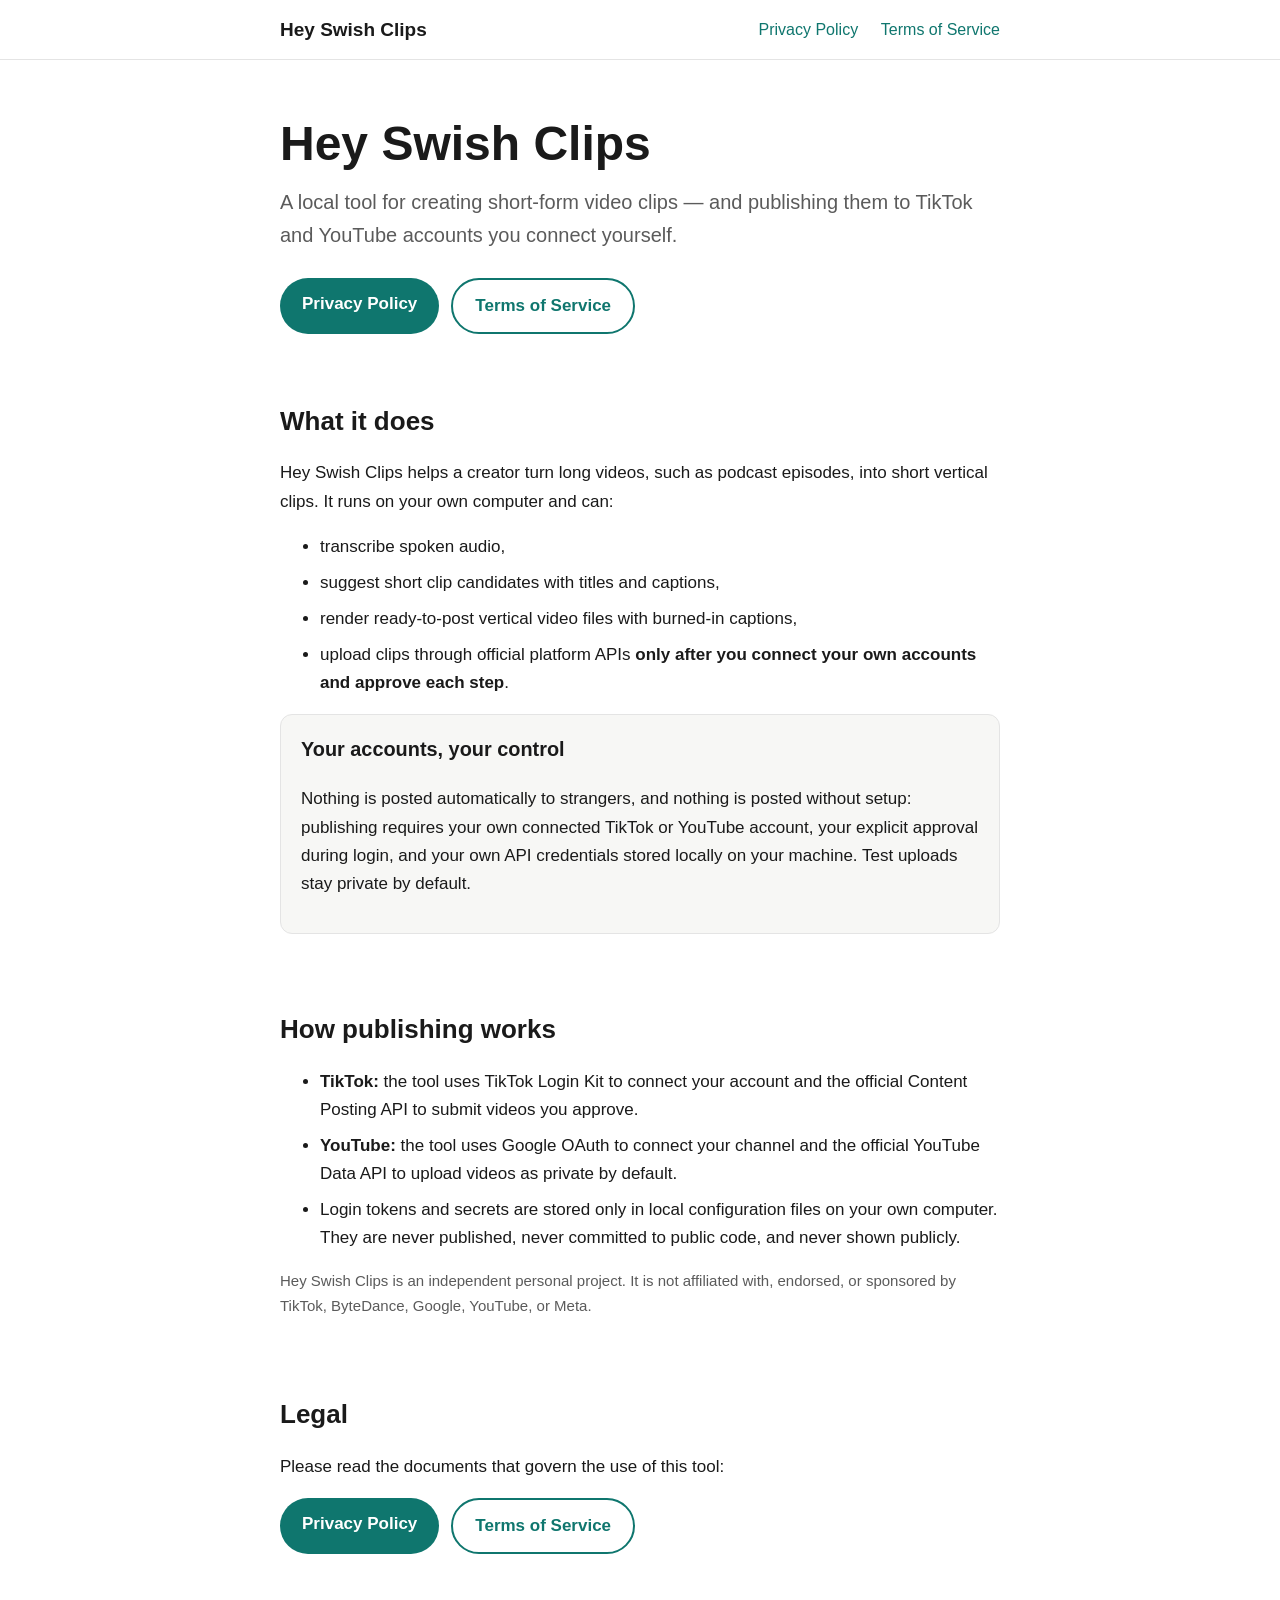
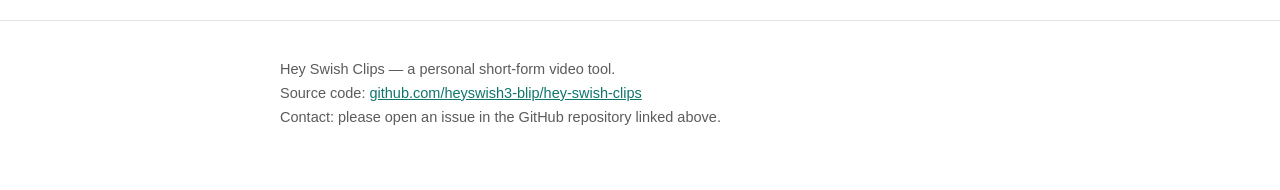
<file: docs/index.html>
<!DOCTYPE html>
<html lang="en">
<head>
  <meta charset="utf-8">
  <meta name="viewport" content="width=device-width, initial-scale=1">
  <title>Hey Swish Clips — Short-form video creation tool</title>
  <meta name="description" content="Hey Swish Clips is a local tool for creating short-form video clips and publishing them to accounts you connect.">
  <link rel="stylesheet" href="assets/style.css">
</head>
<body>
  <header class="site">
    <div class="wrap">
      <a class="brand" href="./">Hey Swish Clips</a>
      <nav class="site">
        <a href="privacy/">Privacy Policy</a>
        <a href="terms/">Terms of Service</a>
      </nav>
    </div>
  </header>

  <main class="wrap">
    <div class="hero">
      <h1>Hey Swish Clips</h1>
      <p class="lead">A local tool for creating short-form video clips — and publishing them to TikTok and YouTube accounts you connect yourself.</p>
      <div class="buttons">
        <a class="btn" href="privacy/">Privacy Policy</a>
        <a class="btn ghost" href="terms/">Terms of Service</a>
      </div>
    </div>

    <section>
      <h2>What it does</h2>
      <p>Hey Swish Clips helps a creator turn long videos, such as podcast episodes, into short vertical clips. It runs on your own computer and can:</p>
      <ul class="tight">
        <li>transcribe spoken audio,</li>
        <li>suggest short clip candidates with titles and captions,</li>
        <li>render ready-to-post vertical video files with burned-in captions,</li>
        <li>upload clips through official platform APIs <strong>only after you connect your own accounts and approve each step</strong>.</li>
      </ul>
      <div class="card">
        <h3>Your accounts, your control</h3>
        <p>Nothing is posted automatically to strangers, and nothing is posted without setup: publishing requires your own connected TikTok or YouTube account, your explicit approval during login, and your own API credentials stored locally on your machine. Test uploads stay private by default.</p>
      </div>
    </section>

    <section>
      <h2>How publishing works</h2>
      <ul class="tight">
        <li><strong>TikTok:</strong> the tool uses TikTok Login Kit to connect your account and the official Content Posting API to submit videos you approve.</li>
        <li><strong>YouTube:</strong> the tool uses Google OAuth to connect your channel and the official YouTube Data API to upload videos as private by default.</li>
        <li>Login tokens and secrets are stored only in local configuration files on your own computer. They are never published, never committed to public code, and never shown publicly.</li>
      </ul>
      <p class="meta">Hey Swish Clips is an independent personal project. It is not affiliated with, endorsed, or sponsored by TikTok, ByteDance, Google, YouTube, or Meta.</p>
    </section>

    <section>
      <h2>Legal</h2>
      <p>Please read the documents that govern the use of this tool:</p>
      <div class="buttons">
        <a class="btn" href="privacy/">Privacy Policy</a>
        <a class="btn ghost" href="terms/">Terms of Service</a>
      </div>
    </section>
  </main>

  <footer class="site">
    <div class="wrap">
      <p>Hey Swish Clips — a personal short-form video tool.<br>
      Source code: <a href="https://github.com/heyswish3-blip/hey-swish-clips">github.com/heyswish3-blip/hey-swish-clips</a><br>
      Contact: please open an issue in the GitHub repository linked above.</p>
    </div>
  </footer>
</body>
</html>
</file>
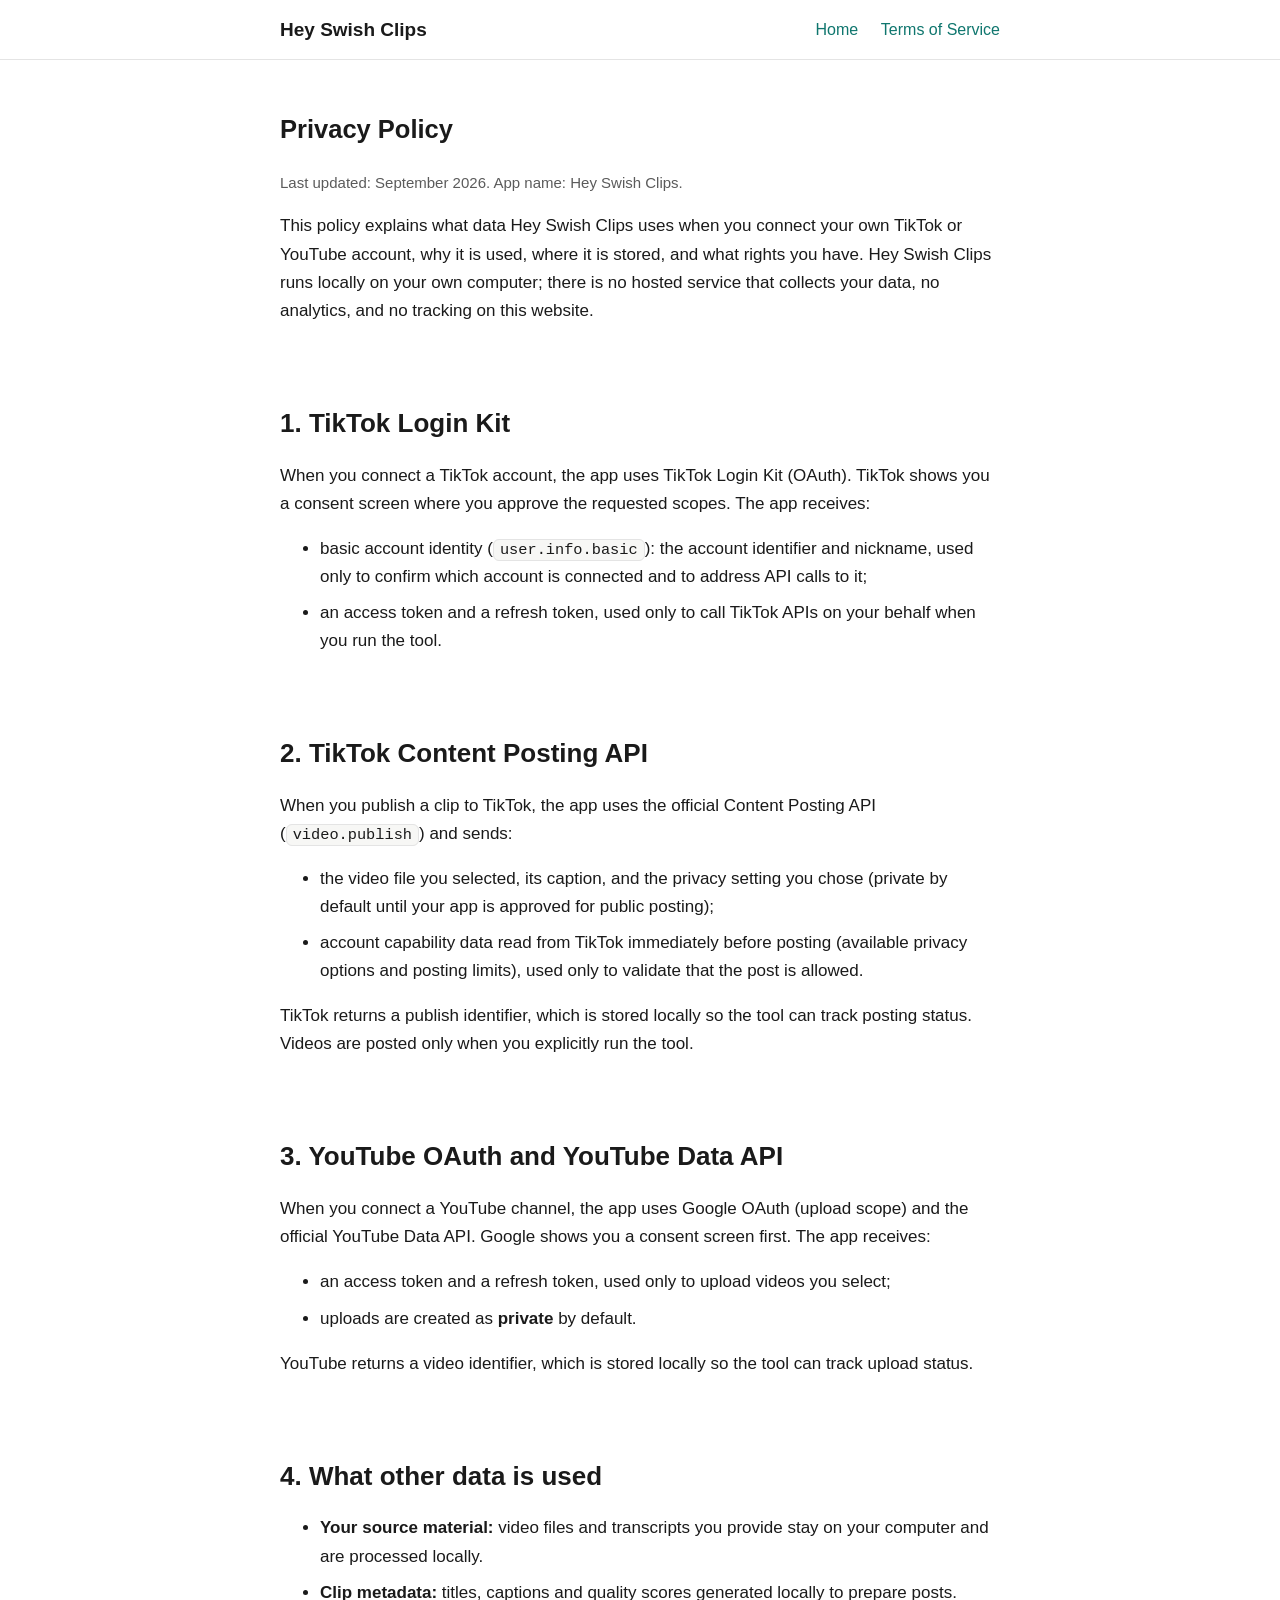
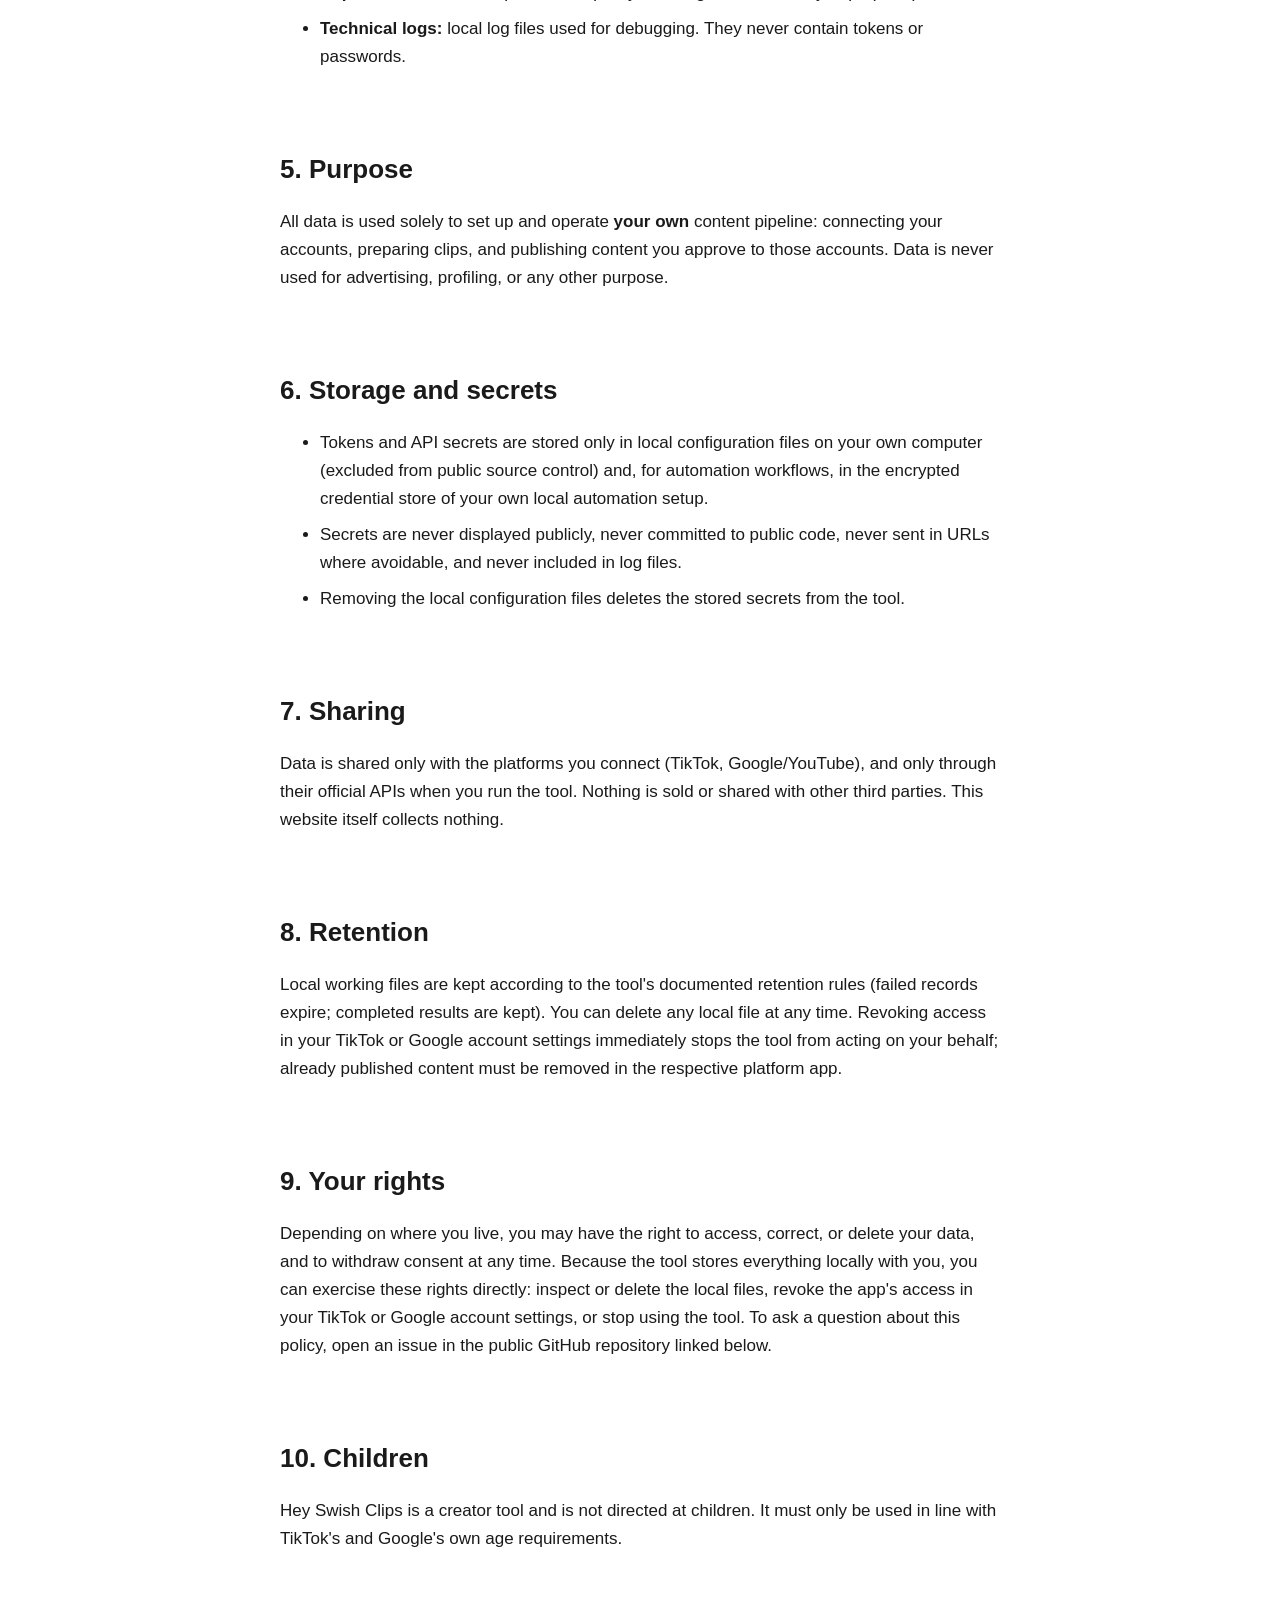
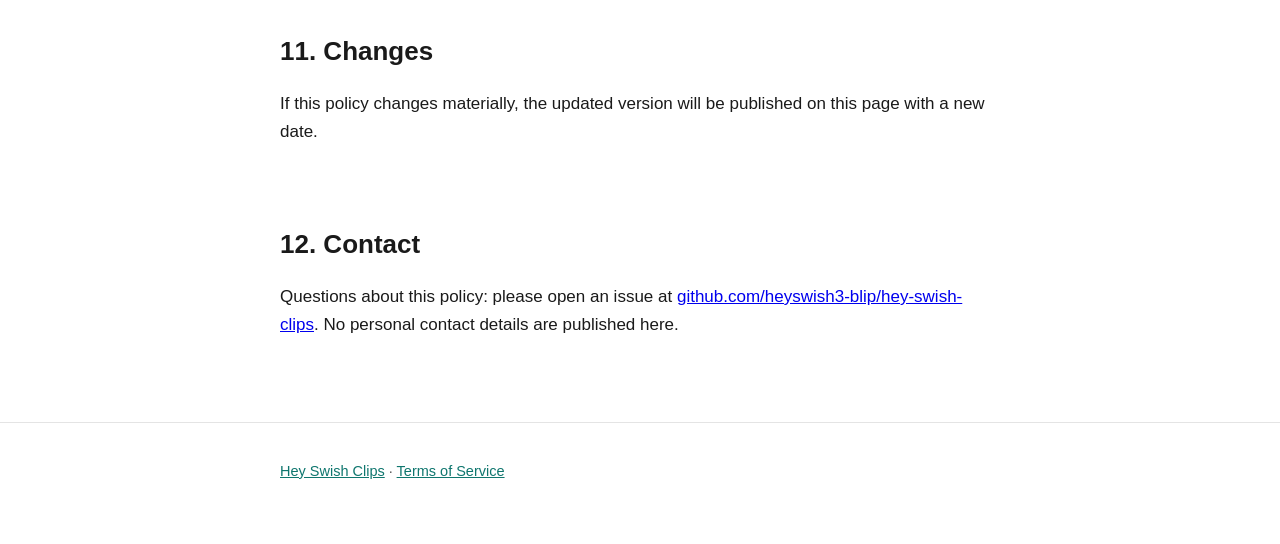
<file: docs/privacy/index.html>
<!DOCTYPE html>
<html lang="en">
<head>
  <meta charset="utf-8">
  <meta name="viewport" content="width=device-width, initial-scale=1">
  <title>Privacy Policy — Hey Swish Clips</title>
  <meta name="description" content="Privacy Policy for Hey Swish Clips: TikTok Login Kit, Content Posting API, YouTube OAuth/API, data use, storage, and your rights.">
  <link rel="stylesheet" href="../assets/style.css">
</head>
<body>
  <header class="site">
    <div class="wrap">
      <a class="brand" href="../">Hey Swish Clips</a>
      <nav class="site">
        <a href="../">Home</a>
        <a href="../terms/">Terms of Service</a>
      </nav>
    </div>
  </header>

  <main class="wrap">
    <section>
      <h1>Privacy Policy</h1>
      <p class="meta">Last updated: September 2026. App name: Hey Swish Clips.</p>
      <p>This policy explains what data Hey Swish Clips uses when you connect your own TikTok or YouTube account, why it is used, where it is stored, and what rights you have. Hey Swish Clips runs locally on your own computer; there is no hosted service that collects your data, no analytics, and no tracking on this website.</p>
    </section>

    <section>
      <h2>1. TikTok Login Kit</h2>
      <p>When you connect a TikTok account, the app uses TikTok Login Kit (OAuth). TikTok shows you a consent screen where you approve the requested scopes. The app receives:</p>
      <ul class="tight">
        <li>basic account identity (<code>user.info.basic</code>): the account identifier and nickname, used only to confirm which account is connected and to address API calls to it;</li>
        <li>an access token and a refresh token, used only to call TikTok APIs on your behalf when you run the tool.</li>
      </ul>
    </section>

    <section>
      <h2>2. TikTok Content Posting API</h2>
      <p>When you publish a clip to TikTok, the app uses the official Content Posting API (<code>video.publish</code>) and sends:</p>
      <ul class="tight">
        <li>the video file you selected, its caption, and the privacy setting you chose (private by default until your app is approved for public posting);</li>
        <li>account capability data read from TikTok immediately before posting (available privacy options and posting limits), used only to validate that the post is allowed.</li>
      </ul>
      <p>TikTok returns a publish identifier, which is stored locally so the tool can track posting status. Videos are posted only when you explicitly run the tool.</p>
    </section>

    <section>
      <h2>3. YouTube OAuth and YouTube Data API</h2>
      <p>When you connect a YouTube channel, the app uses Google OAuth (upload scope) and the official YouTube Data API. Google shows you a consent screen first. The app receives:</p>
      <ul class="tight">
        <li>an access token and a refresh token, used only to upload videos you select;</li>
        <li>uploads are created as <strong>private</strong> by default.</li>
      </ul>
      <p>YouTube returns a video identifier, which is stored locally so the tool can track upload status.</p>
    </section>

    <section>
      <h2>4. What other data is used</h2>
      <ul class="tight">
        <li><strong>Your source material:</strong> video files and transcripts you provide stay on your computer and are processed locally.</li>
        <li><strong>Clip metadata:</strong> titles, captions and quality scores generated locally to prepare posts.</li>
        <li><strong>Technical logs:</strong> local log files used for debugging. They never contain tokens or passwords.</li>
      </ul>
    </section>

    <section>
      <h2>5. Purpose</h2>
      <p>All data is used solely to set up and operate <strong>your own</strong> content pipeline: connecting your accounts, preparing clips, and publishing content you approve to those accounts. Data is never used for advertising, profiling, or any other purpose.</p>
    </section>

    <section>
      <h2>6. Storage and secrets</h2>
      <ul class="tight">
        <li>Tokens and API secrets are stored only in local configuration files on your own computer (excluded from public source control) and, for automation workflows, in the encrypted credential store of your own local automation setup.</li>
        <li>Secrets are never displayed publicly, never committed to public code, never sent in URLs where avoidable, and never included in log files.</li>
        <li>Removing the local configuration files deletes the stored secrets from the tool.</li>
      </ul>
    </section>

    <section>
      <h2>7. Sharing</h2>
      <p>Data is shared only with the platforms you connect (TikTok, Google/YouTube), and only through their official APIs when you run the tool. Nothing is sold or shared with other third parties. This website itself collects nothing.</p>
    </section>

    <section>
      <h2>8. Retention</h2>
      <p>Local working files are kept according to the tool's documented retention rules (failed records expire; completed results are kept). You can delete any local file at any time. Revoking access in your TikTok or Google account settings immediately stops the tool from acting on your behalf; already published content must be removed in the respective platform app.</p>
    </section>

    <section>
      <h2>9. Your rights</h2>
      <p>Depending on where you live, you may have the right to access, correct, or delete your data, and to withdraw consent at any time. Because the tool stores everything locally with you, you can exercise these rights directly: inspect or delete the local files, revoke the app's access in your TikTok or Google account settings, or stop using the tool. To ask a question about this policy, open an issue in the public GitHub repository linked below.</p>
    </section>

    <section>
      <h2>10. Children</h2>
      <p>Hey Swish Clips is a creator tool and is not directed at children. It must only be used in line with TikTok's and Google's own age requirements.</p>
    </section>

    <section>
      <h2>11. Changes</h2>
      <p>If this policy changes materially, the updated version will be published on this page with a new date.</p>
    </section>

    <section>
      <h2>12. Contact</h2>
      <p>Questions about this policy: please open an issue at <a href="https://github.com/heyswish3-blip/hey-swish-clips">github.com/heyswish3-blip/hey-swish-clips</a>. No personal contact details are published here.</p>
    </section>
  </main>

  <footer class="site">
    <div class="wrap">
      <p><a href="../">Hey Swish Clips</a> · <a href="../terms/">Terms of Service</a></p>
    </div>
  </footer>
</body>
</html>
</file>
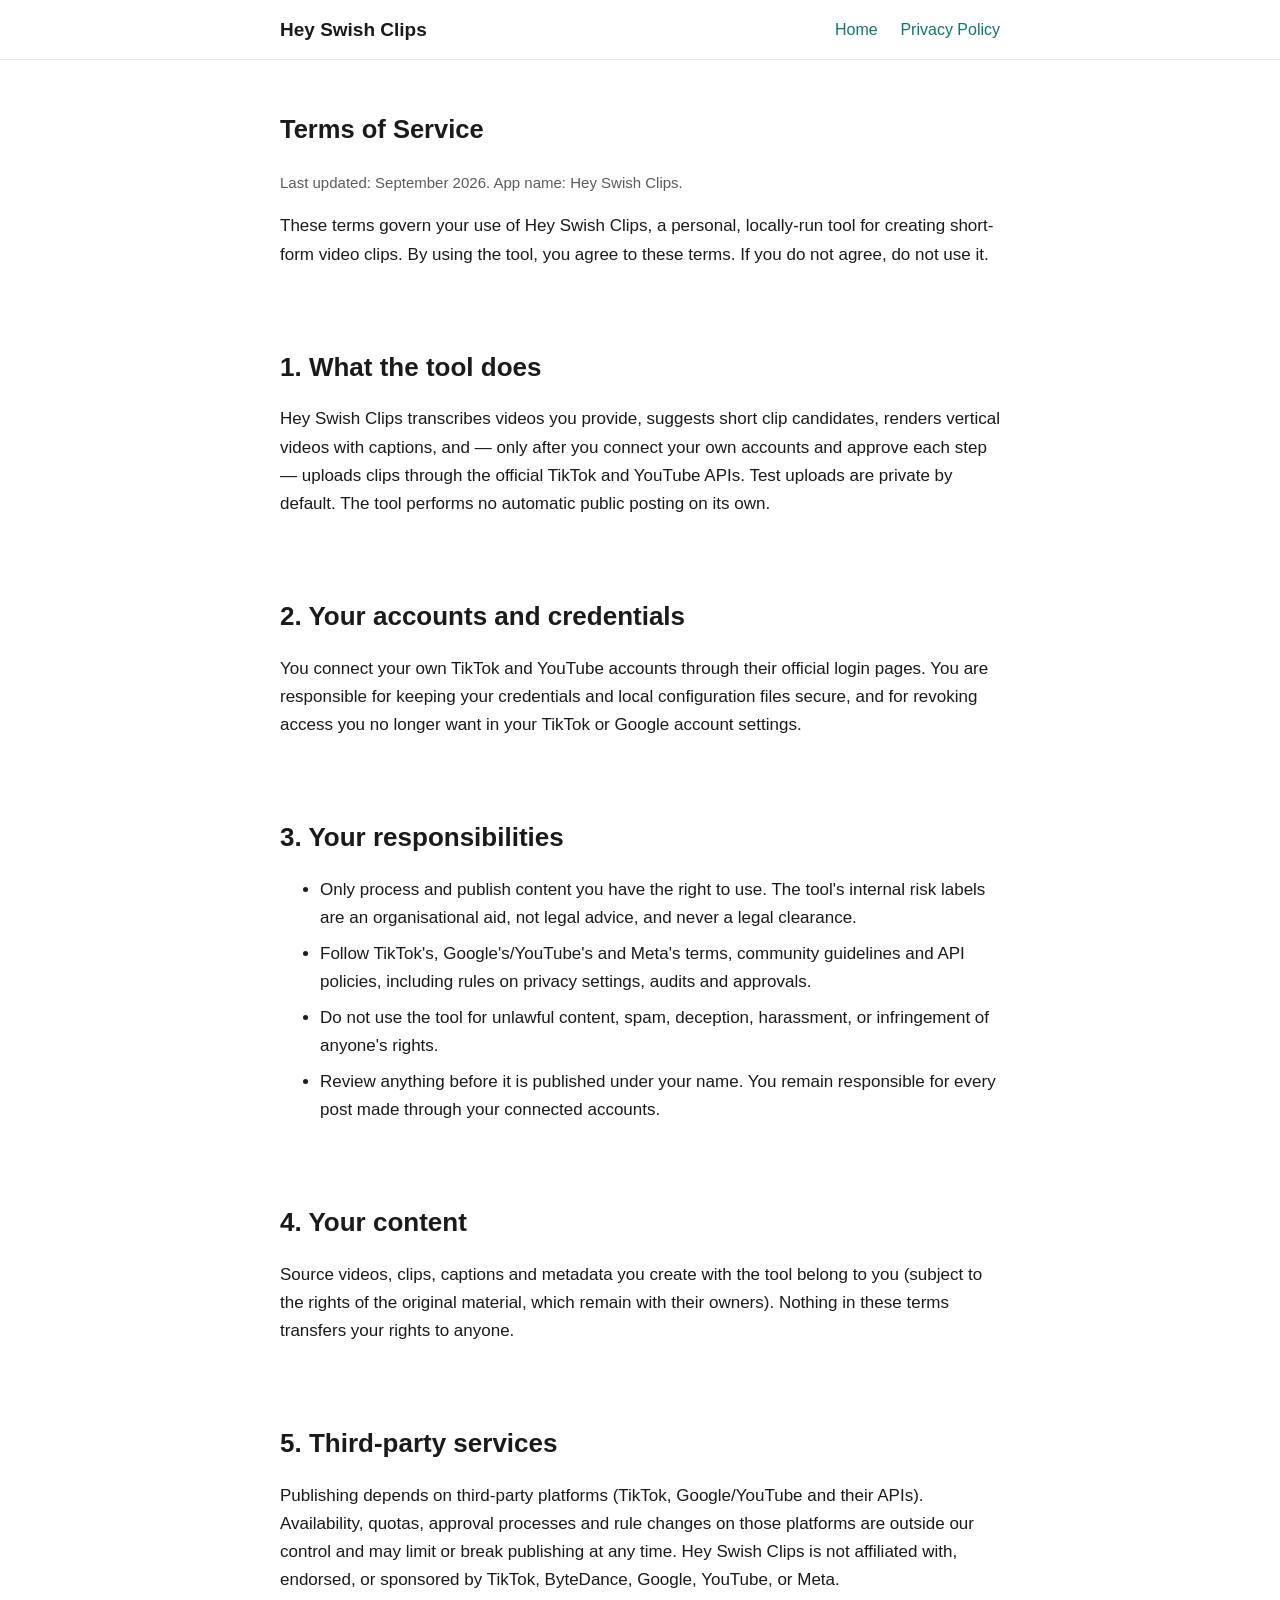
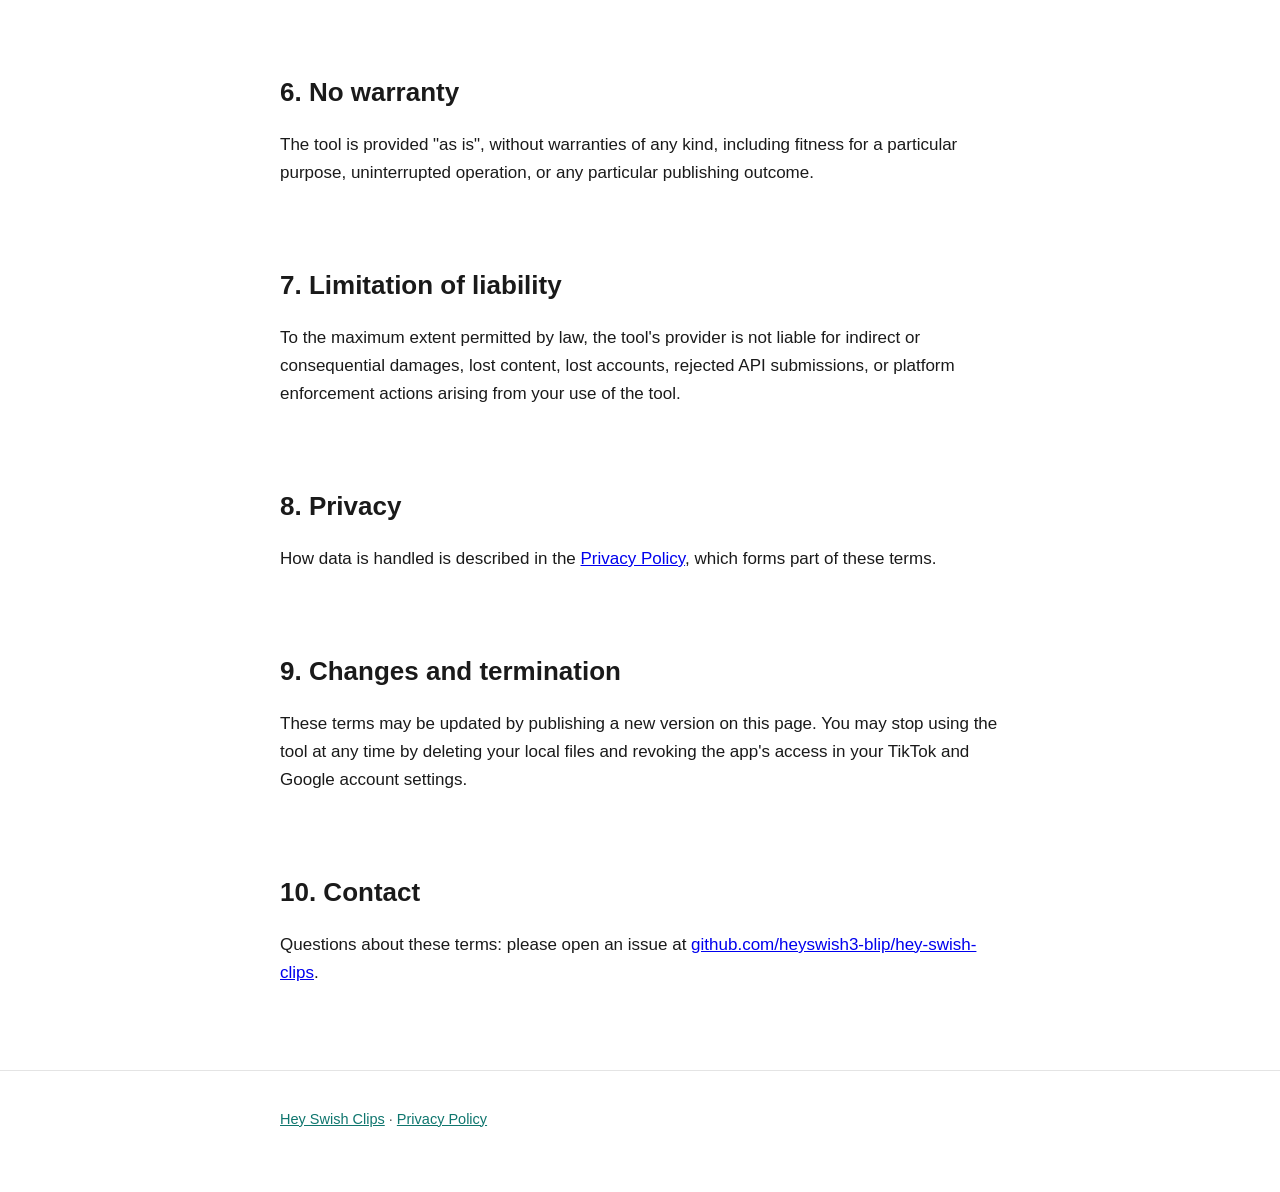
<file: docs/terms/index.html>
<!DOCTYPE html>
<html lang="en">
<head>
  <meta charset="utf-8">
  <meta name="viewport" content="width=device-width, initial-scale=1">
  <title>Terms of Service — Hey Swish Clips</title>
  <meta name="description" content="Terms of Service for Hey Swish Clips: what the tool does, your responsibilities, content rights, and limitations.">
  <link rel="stylesheet" href="../assets/style.css">
</head>
<body>
  <header class="site">
    <div class="wrap">
      <a class="brand" href="../">Hey Swish Clips</a>
      <nav class="site">
        <a href="../">Home</a>
        <a href="../privacy/">Privacy Policy</a>
      </nav>
    </div>
  </header>

  <main class="wrap">
    <section>
      <h1>Terms of Service</h1>
      <p class="meta">Last updated: September 2026. App name: Hey Swish Clips.</p>
      <p>These terms govern your use of Hey Swish Clips, a personal, locally-run tool for creating short-form video clips. By using the tool, you agree to these terms. If you do not agree, do not use it.</p>
    </section>

    <section>
      <h2>1. What the tool does</h2>
      <p>Hey Swish Clips transcribes videos you provide, suggests short clip candidates, renders vertical videos with captions, and — only after you connect your own accounts and approve each step — uploads clips through the official TikTok and YouTube APIs. Test uploads are private by default. The tool performs no automatic public posting on its own.</p>
    </section>

    <section>
      <h2>2. Your accounts and credentials</h2>
      <p>You connect your own TikTok and YouTube accounts through their official login pages. You are responsible for keeping your credentials and local configuration files secure, and for revoking access you no longer want in your TikTok or Google account settings.</p>
    </section>

    <section>
      <h2>3. Your responsibilities</h2>
      <ul class="tight">
        <li>Only process and publish content you have the right to use. The tool's internal risk labels are an organisational aid, not legal advice, and never a legal clearance.</li>
        <li>Follow TikTok's, Google's/YouTube's and Meta's terms, community guidelines and API policies, including rules on privacy settings, audits and approvals.</li>
        <li>Do not use the tool for unlawful content, spam, deception, harassment, or infringement of anyone's rights.</li>
        <li>Review anything before it is published under your name. You remain responsible for every post made through your connected accounts.</li>
      </ul>
    </section>

    <section>
      <h2>4. Your content</h2>
      <p>Source videos, clips, captions and metadata you create with the tool belong to you (subject to the rights of the original material, which remain with their owners). Nothing in these terms transfers your rights to anyone.</p>
    </section>

    <section>
      <h2>5. Third-party services</h2>
      <p>Publishing depends on third-party platforms (TikTok, Google/YouTube and their APIs). Availability, quotas, approval processes and rule changes on those platforms are outside our control and may limit or break publishing at any time. Hey Swish Clips is not affiliated with, endorsed, or sponsored by TikTok, ByteDance, Google, YouTube, or Meta.</p>
    </section>

    <section>
      <h2>6. No warranty</h2>
      <p>The tool is provided "as is", without warranties of any kind, including fitness for a particular purpose, uninterrupted operation, or any particular publishing outcome.</p>
    </section>

    <section>
      <h2>7. Limitation of liability</h2>
      <p>To the maximum extent permitted by law, the tool's provider is not liable for indirect or consequential damages, lost content, lost accounts, rejected API submissions, or platform enforcement actions arising from your use of the tool.</p>
    </section>

    <section>
      <h2>8. Privacy</h2>
      <p>How data is handled is described in the <a href="../privacy/">Privacy Policy</a>, which forms part of these terms.</p>
    </section>

    <section>
      <h2>9. Changes and termination</h2>
      <p>These terms may be updated by publishing a new version on this page. You may stop using the tool at any time by deleting your local files and revoking the app's access in your TikTok and Google account settings.</p>
    </section>

    <section>
      <h2>10. Contact</h2>
      <p>Questions about these terms: please open an issue at <a href="https://github.com/heyswish3-blip/hey-swish-clips">github.com/heyswish3-blip/hey-swish-clips</a>.</p>
    </section>
  </main>

  <footer class="site">
    <div class="wrap">
      <p><a href="../">Hey Swish Clips</a> · <a href="../privacy/">Privacy Policy</a></p>
    </div>
  </footer>
</body>
</html>
</file>
<file: docs/assets/style.css>
/* Hey Swish Clips — plain CSS, no frameworks, mobile first. */
:root {
  --bg: #ffffff;
  --ink: #1a1a1a;
  --muted: #5b5b5b;
  --line: #e4e4e4;
  --accent: #0f766e;
  --accent-ink: #ffffff;
  --card: #f7f7f5;
  --radius: 12px;
  --maxw: 760px;
}

* { box-sizing: border-box; }

body {
  margin: 0;
  background: var(--bg);
  color: var(--ink);
  font-family: -apple-system, BlinkMacSystemFont, "Segoe UI", Roboto, Helvetica, Arial, sans-serif;
  line-height: 1.65;
  font-size: 17px;
}

.wrap {
  max-width: var(--maxw);
  margin: 0 auto;
  padding: 0 20px;
}

header.site {
  border-bottom: 1px solid var(--line);
}

header.site .wrap {
  display: flex;
  align-items: center;
  justify-content: space-between;
  gap: 12px;
  padding-top: 14px;
  padding-bottom: 14px;
}

.brand {
  font-weight: 700;
  font-size: 19px;
  color: var(--ink);
  text-decoration: none;
}

nav.site a {
  color: var(--accent);
  text-decoration: none;
  margin-left: 18px;
  font-size: 16px;
}

nav.site a:hover { text-decoration: underline; }

.hero {
  padding: 56px 0 32px;
}

.hero h1 {
  font-size: clamp(32px, 6vw, 48px);
  line-height: 1.15;
  margin: 0 0 14px;
}

.hero p.lead {
  font-size: 20px;
  color: var(--muted);
  margin: 0 0 26px;
}

.buttons {
  display: flex;
  flex-wrap: wrap;
  gap: 12px;
}

.btn {
  display: inline-block;
  padding: 12px 22px;
  border-radius: 999px;
  background: var(--accent);
  color: var(--accent-ink);
  text-decoration: none;
  font-weight: 600;
}

.btn.ghost {
  background: transparent;
  color: var(--accent);
  border: 2px solid var(--accent);
}

section { padding: 26px 0; }

h2 {
  font-size: 26px;
  margin: 8px 0 12px;
}

.card {
  background: var(--card);
  border: 1px solid var(--line);
  border-radius: var(--radius);
  padding: 18px 20px;
  margin: 14px 0;
}

.card h3 { margin-top: 0; }

ul.tight li { margin-bottom: 8px; }

footer.site {
  border-top: 1px solid var(--line);
  margin-top: 40px;
  padding: 22px 0 46px;
  color: var(--muted);
  font-size: 14.5px;
}

footer.site a { color: var(--accent); }

.meta {
  color: var(--muted);
  font-size: 15px;
}

code {
  background: var(--card);
  border: 1px solid var(--line);
  border-radius: 6px;
  padding: 1px 6px;
  font-size: 0.9em;
}

@media (max-width: 520px) {
  body { font-size: 16px; }
  .hero { padding: 40px 0 24px; }
  nav.site a { margin-left: 12px; }
}
</file>
